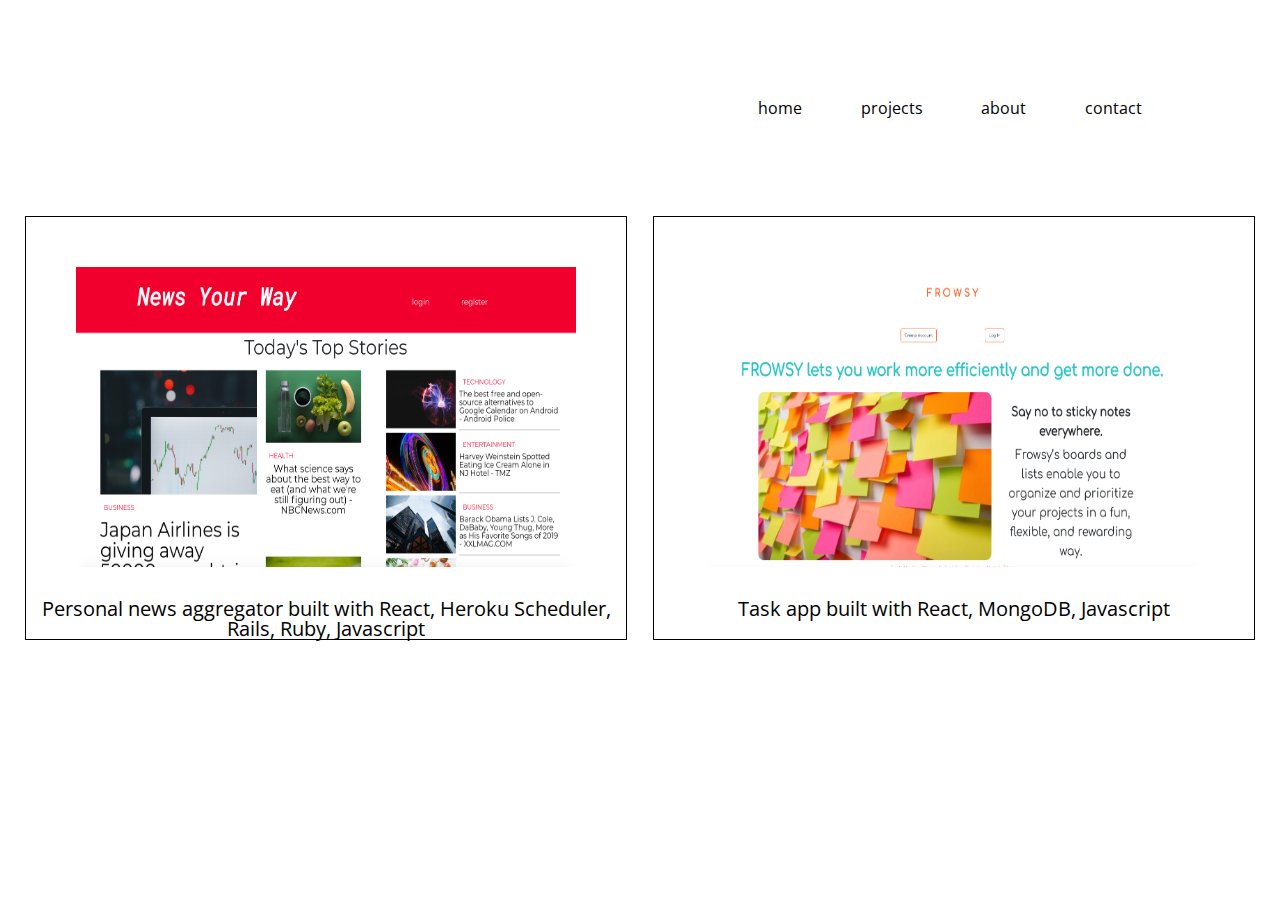
<file: projects.html>
<!DOCTYPE html>
<html lang="en">
  <head>
    <meta charset="UTF-8" />
    <meta name="viewport" content="width=device-width, initial-scale=1.0" />
    <meta http-equiv="X-UA-Compatible" content="ie=edge" />
    <link rel="stylesheet" href="main.css" />
    <link
      href="https://fonts.googleapis.com/css?family=Open+Sans&display=swap"
      rel="stylesheet"
    />
    <title>Document</title>
  </head>
  <body>
    <nav>
      <a href="/index.html">home</a>
      <a href="/projects.html">projects</a>
      <a href="/about.html">about</a>
      <a href="/contact.html">contact</a>
    </nav>
    <div class="projects">
      <div class="news">
        <a href="http://personalnews.surge.sh/" target="_blank">
          <img src="new.png" width="500" height="300"
        /></a>
        <p>
          Personal news aggregator built with React, Heroku Scheduler, Rails,
          Ruby, Javascript
        </p>
      </div>
      <div class="frowsy">
        <a href="http://scintillating-wheel.surge.sh/Home" target="_blank">
          <img src="frowsy.png" width="500" height="300"
        /></a>
        <p>
          Task app built with React, MongoDB, Javascript
        </p>
      </div>
    </div>
  </body>
</html>
</file>
<file: main.css>
html,
body,
div,
span,
applet,
object,
iframe,
h1,
h2,
h3,
h4,
h5,
h6,
p,
blockquote,
pre,
a,
abbr,
acronym,
address,
big,
cite,
code,
del,
dfn,
em,
img,
ins,
kbd,
q,
s,
samp,
small,
strike,
strong,
sub,
sup,
tt,
var,
b,
u,
i,
center,
dl,
dt,
dd,
ol,
ul,
li,
fieldset,
form,
label,
legend,
table,
caption,
tbody,
tfoot,
thead,
tr,
th,
td,
article,
aside,
canvas,
details,
embed,
figure,
figcaption,
footer,
header,
hgroup,
menu,
nav,
output,
ruby,
section,
summary,
time,
mark,
audio,
video {
  margin: 0;
  padding: 0;
  border: 0;
  font-size: 100%;
  font: inherit;
  vertical-align: baseline;
}
/* HTML5 display-role reset for older browsers */
article,
aside,
details,
figcaption,
figure,
footer,
header,
hgroup,
menu,
nav,
section {
  display: block;
}
body {
  line-height: 1;
}
ol,
ul {
  list-style: none;
}
blockquote,
q {
  quotes: none;
}
blockquote:before,
blockquote:after,
q:before,
q:after {
  content: "";
  content: none;
}
table {
  border-collapse: collapse;
  border-spacing: 0;
}
a {
  text-decoration: none;
  color: black;
}
a:hover {
  color: red;
}

nav {
  /* border: 1px solid red; */
  margin-top: 100px;
  width: 500px;
  display: flex;
  justify-content: space-evenly;
  margin-left: 700px;
  font-family: "Open Sans", sans-serif;
}
.title {
  /* border: 1px solid green; */
  width: 900px;
  font-size: 110px;
  font-family: "Open Sans", sans-serif;
  margin-left: 260px;
  margin-top: 100px;
}
.description {
  /* border: 1px solid orange; */
  font-size: 30px;
  margin-top: 50px;
  width: 800px;
  margin-left: 300px;
  font-family: "Open Sans", sans-serif;
}
.news {
  border: 1px solid black;
  width: 600px;
  font-family: "Open Sans", sans-serif;

  text-align: center;
}

.news > p {
  font-size: 20px;
  margin-top: 30px;
}
img {
  margin-top: 50px;
}
.projects {
  display: flex;
  margin-top: 100px;
  justify-content: space-evenly;
}
.frowsy {
  border: 1px solid black;
  width: 600px;
  font-family: "Open Sans", sans-serif;

  text-align: center;
}
.frowsy > p {
  font-size: 20px;
  margin-top: 30px;
}
.about {
  font-family: "Open Sans", sans-serif;
  /* border: 1px solid red; */
  margin-top: 100px;
  font-size: 30px;
  width: 900px;
  margin-left: 280px;

  text-align: center;
}
ul {
  /* border: 1px solid red; */
  width: 500px;
  font-size: 30px;
  margin-left: 100px;
  margin-top: 100px;
}
</file>
